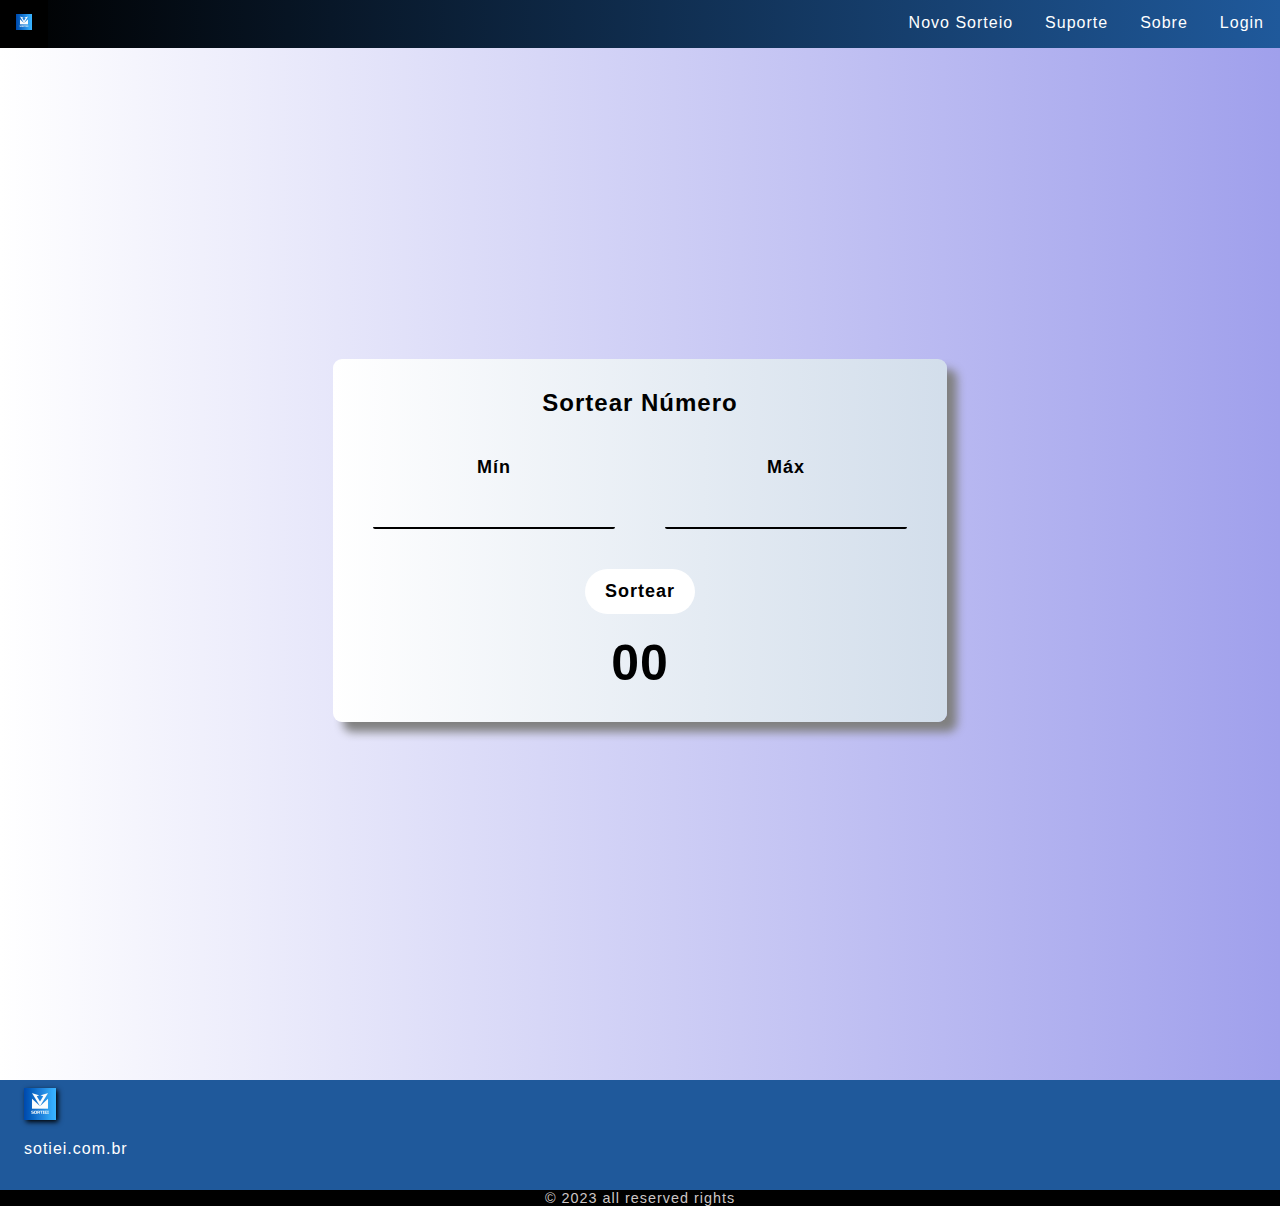
<file: index.html>
<!DOCTYPE html>
<html lang="pt-br">
<head>
    <meta charset="UTF-8">
    <meta name="viewport" content="width=device-width, initial-scale=1.0">
    <link rel="shortcut icon" href="Imagens/favicon.ico" type="image/x-icon">
    <title>sortiei</title>

    <link rel="stylesheet" href="https://cdnjs.cloudflare.com/ajax/libs/font-awesome/6.4.0/css/all.min.css" integrity="sha512-iecdLmaskl7CVkqkXNQ/ZH/XLlvWZOJyj7Yy7tcenmpD1ypASozpmT/E0iPtmFIB46ZmdtAc9eNBvH0H/ZpiBw==" crossorigin="anonymous" referrerpolicy="no-referrer" />
    <link rel="stylesheet" href="css/styleheader.css">
    <link rel="stylesheet" href="css/stylemain.css">
    <link rel="stylesheet" href="css/stylefooter.css">    

</head>
<body>
    
    <header>    
        <nav> 
                
                <div class="logo"><a href="HTML/Login.html" ><img src="Imagens/favicon-16x16.png" alt="" style="background-color: transparent;"></a></div>
                   <a href="HTML/Login.html">Login</a>
                   <a href="HTML/sobre.html">Sobre</a>
                   <a href="HTML/suporte.html">Suporte</a>
                   <a href="index.html">Novo Sorteio</a>
                   
               

        </nav>
    </header>


    <main>
        <div class="divp-degrade">
             
            <h2>Sortear Número</h2>

            <div class="div-sorteio">
                <div class="min">
                    <label for="min">Mín</label>
                    <input id="min" type="number" name="min">
                </div>
                <div class="max">
                    <label for="max">Máx</label>
                    <input id="max" type="number" name="max">
                </div>
            </div>
            
            <button id="button-s" type="submit" onclick="abrir();" return false>Sortear</button>
            
            <div id="resultado">
                <span>
                    00
                </span>
            </div>
        </div>

        <script src="js/script-sortiei.js"></script>
        
    </main>

    <footer>
        <div id="rodape">
            <div id="rodape-2">
                <h1><a href="HTML/Login.html" style="background-color: transparent;"><img src="Imagens/favicon-32x32.png" alt=""></a></h1>

            <p><a href="HTML/Login.html">sotiei.com.br</a></p>
            
            
            <div id="rodape-links">
                <a href="#" class="link" id="insta">
                    <i class="fa-brands fa-instagram"></i>
                </a>
                
                <a href="#" class="link" id="face">
                    <i class="fa-brands fa-facebook-f"></i>
                </a>
                
                <a href="#" class="link" id="whatsapp">
                    <i class="fa-brands fa-whatsapp"></i>
                </a>
            </div>
            </div>
            
            
        </div> 
        <div id="copy">
            &#169
            2023 all reserved rights
        </div> 
    </footer>


    
</body>
</html>
<!--No main da página index, foi onde foi desenvolvido o sorteador de número aleatório, dividindo as partes em div para mante a página organizada, foi adicionado um label para que seja informado em qual parte o usuário vai esta mexendo, por o exemplo, foi criado um label "Mín" para informa o valo mínimo que devemos modificar na hora de sortea um numero, também foi utilizado um input para informa o campo onde devemos modificar o número, foi atribuído o tipo de 'number' para o input possa receber apenas número, foi criado um butão fora das divs, foi atribuído o nome sortear, depois foi criado um outra div com span para mostra o resultado do sorteio.  -->
</file>
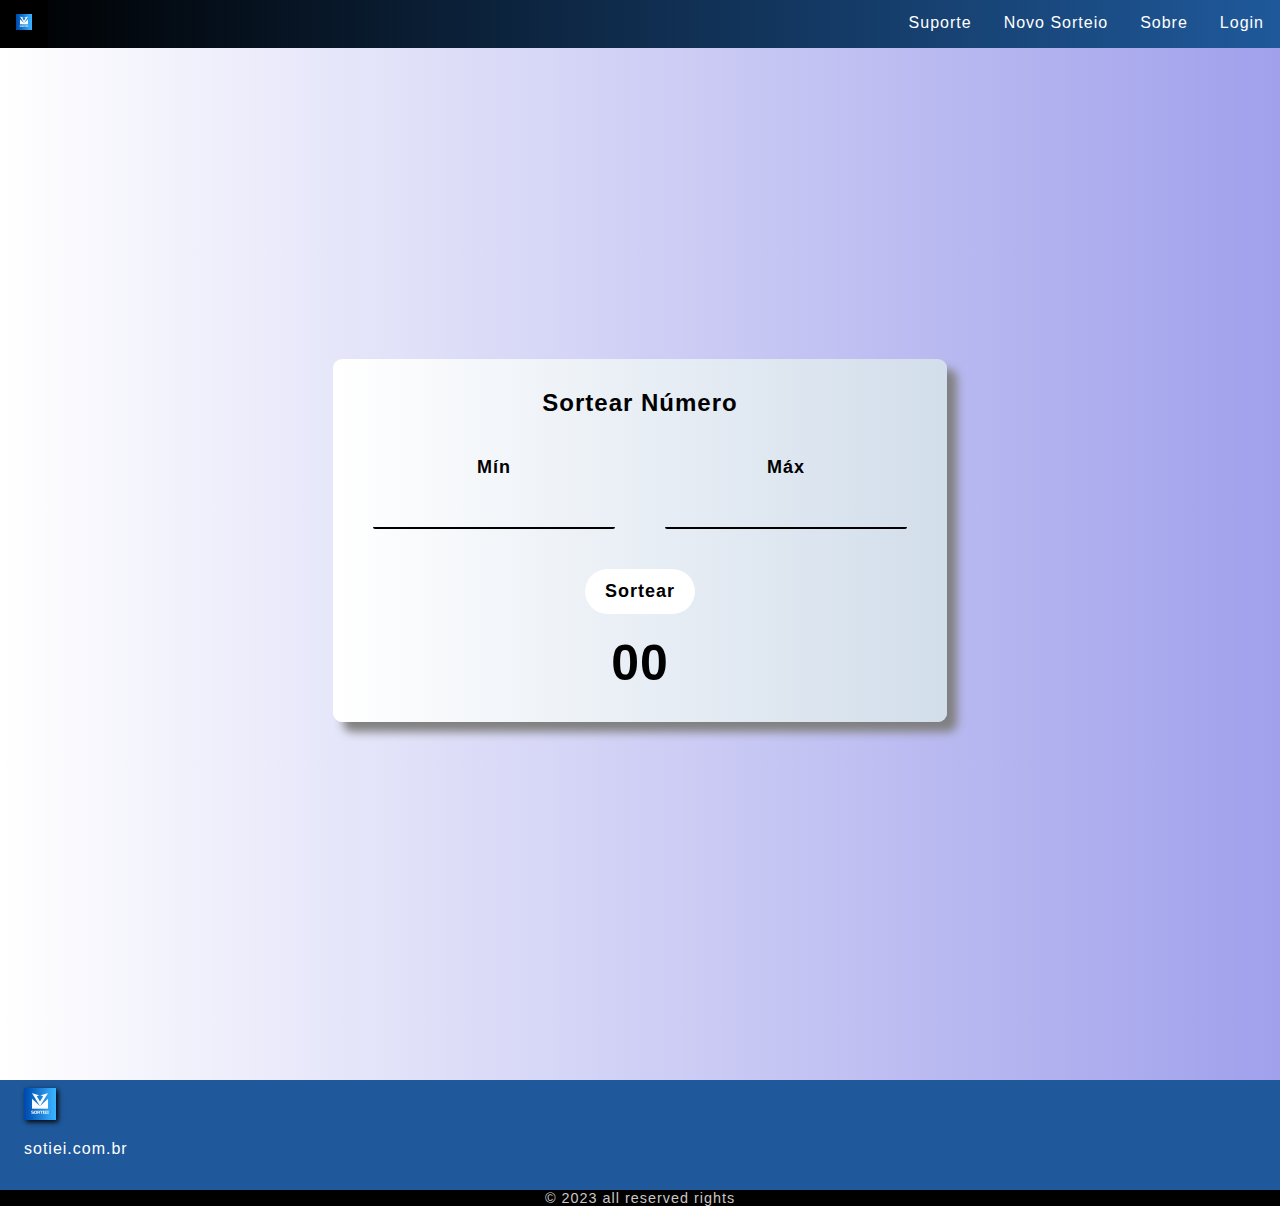
<file: HTML/index.html>
<!DOCTYPE html>
<html lang="pt-br">
<head>
    <meta charset="UTF-8">
    <meta name="viewport" content="width=device-width, initial-scale=1.0">
    <link rel="shortcut icon" href="../Imagens/favicon.ico" type="image/x-icon">
    <title>sortiei</title>

    <link rel="stylesheet" href="https://cdnjs.cloudflare.com/ajax/libs/font-awesome/6.4.0/css/all.min.css" integrity="sha512-iecdLmaskl7CVkqkXNQ/ZH/XLlvWZOJyj7Yy7tcenmpD1ypASozpmT/E0iPtmFIB46ZmdtAc9eNBvH0H/ZpiBw==" crossorigin="anonymous" referrerpolicy="no-referrer" />
    <link rel="stylesheet" href="/css/styleheader.css">
    <link rel="stylesheet" href="/css/stylemain.css">
    <link rel="stylesheet" href="/css/stylefooter.css">    

</head>
<body>
    
    <header>    
        <nav> 
                
                <div class="logo"><a href="Login.html" ><img src="../Imagens/favicon-16x16.png" alt="" style="background-color: transparent;"></a></div>
                   <a href="/HTML/Login.html">Login</a>
                   <a href="/HTML/sobre.html">Sobre</a>
                   <a href="/HTML/index.html">Novo Sorteio</a>
                   <a href="suporte.html">Suporte</a>
               

        </nav>
    </header>


    <main>
        <div class="divp-degrade">
             
            <h2>Sortear Número</h2>

            <div class="div-sorteio">
                <div class="min">
                    <label for="min">Mín</label>
                    <input id="min" type="number" name="min">
                </div>
                <div class="max">
                    <label for="max">Máx</label>
                    <input id="max" type="number" name="max">
                </div>
            </div>
            
            <button id="button-s" type="submit" onclick="abrir();" return false>Sortear</button>
            
            <div id="resultado">
                <span>
                    00
                </span>
            </div>
        </div>

        <script src="../js/script-sortiei.js"></script>
        
    </main>

    <footer>
        <div id="rodape">
            <div id="rodape-2">
                <h1><a href="Login.html" style="background-color: transparent;"><img src="../Imagens/favicon-32x32.png" alt=""></a></h1>

            <p><a href="Login.html">sotiei.com.br</a></p>
            
            
            <div id="rodape-links">
                <a href="#" class="link" id="insta">
                    <i class="fa-brands fa-instagram"></i>
                </a>
                
                <a href="#" class="link" id="face">
                    <i class="fa-brands fa-facebook-f"></i>
                </a>
                
                <a href="#" class="link" id="whatsapp">
                    <i class="fa-brands fa-whatsapp"></i>
                </a>
            </div>
            </div>
            
            
        </div> 
        <div id="copy">
            &#169
            2023 all reserved rights
        </div> 
    </footer>


    
</body>
</html>
<!--No main da página index, foi onde foi desenvolvido o sorteador de número aleatório, dividindo as partes em div para mante a página organizada, foi adicionado um label para que seja informado em qual parte o usuário vai esta mexendo, por o exemplo, foi criado um label "Mín" para informa o valo mínimo que devemos modificar na hora de sortea um numero, também foi utilizado um input para informa o campo onde devemos modificar o número, foi atribuído o tipo de 'number' para o input possa receber apenas número, foi criado um butão fora das divs, foi atribuído o nome sortear, depois foi criado um outra div com span para mostra o resultado do sorteio.  -->
</file>
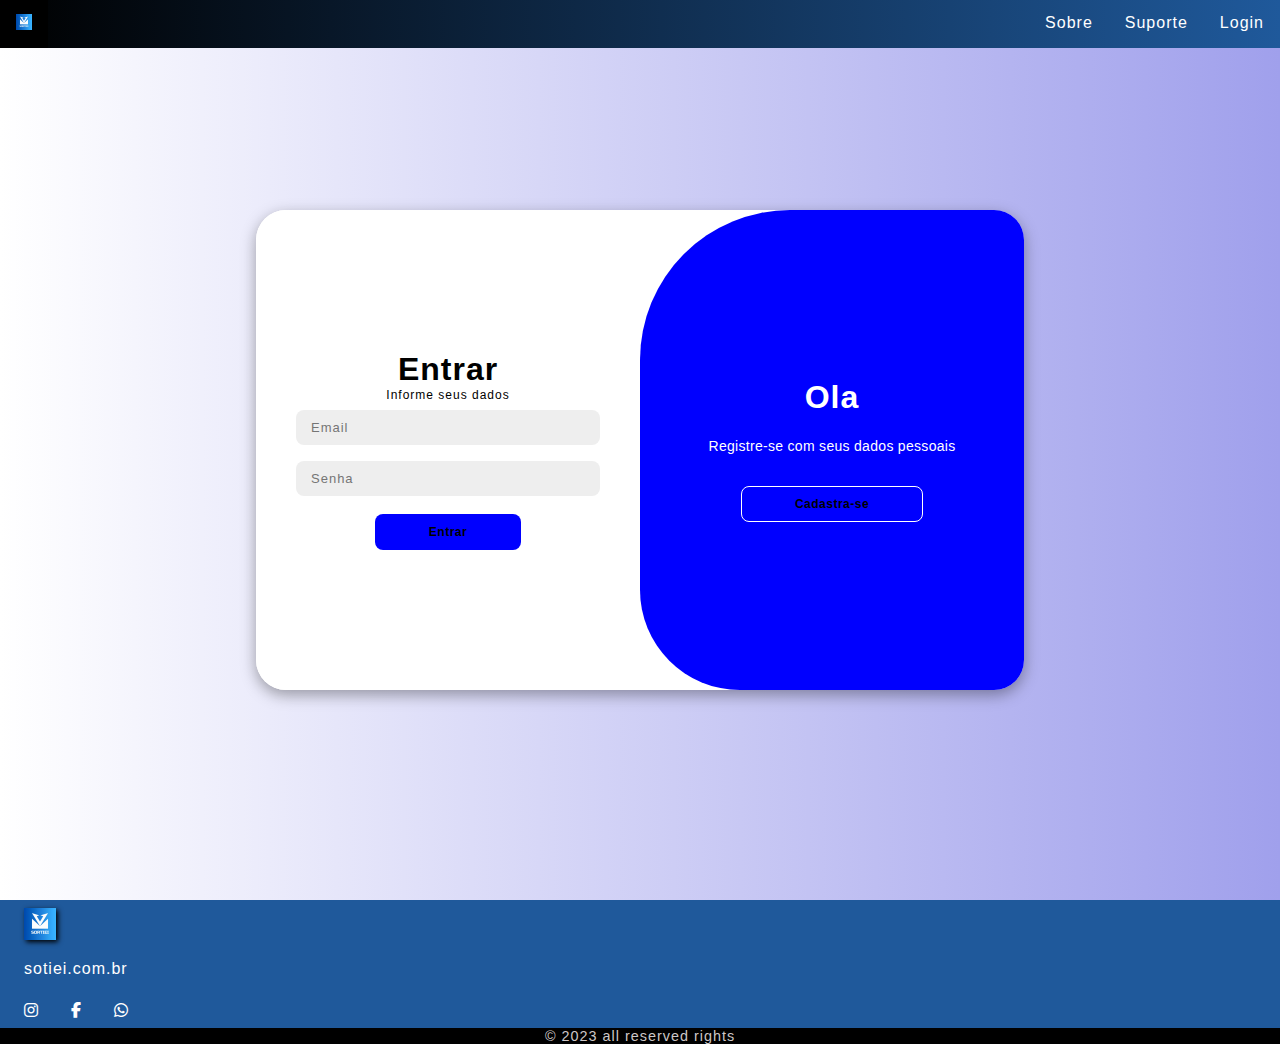
<file: HTML/Login.html>
<!DOCTYPE html>
<html lang="pt-br">
<head>
    <meta charset="UTF-8">
    <meta name="viewport" content="width=device-width, initial-scale=1.0">
    <title>sortiei</title>

    <link rel="shortcut icon" href="../Imagens/favicon.ico" type="image/x-icon">
    <link rel="stylesheet" href="https://cdnjs.cloudflare.com/ajax/libs/font-awesome/6.4.2/css/all.min.css">
    <link rel="stylesheet" href="../css/styleheader.css">
    <link rel="stylesheet" href="../css/stylemain-login.css">
    <link rel="stylesheet" href="../css/stylefooter.css">
    <link rel="stylesheet" href="../css/stylemain-login.css">
</head>
<body>

    <header>
        <nav> 
            <div class="logo"><a href="../HTML/Login.html" ><img src="../Imagens/favicon-16x16.png" alt="" style="background-color: transparent;"></a></div>
               <a href="../HTML/Login.html">Login</a>
               <a href="suportetwo.html">Suporte</a>
               <a href="../HTML/sobretwo.html">Sobre</a>
               
        </nav>
    </header>


    <main>
         <div class="Principal" id="Principal">
            <div class="lado-Principal l1">
                <form class="form1" id="form1">

                    <h1>Criar uma conta</h1>

                    <span> Informe seus dados </span>

                    <div class="form-control" >    
                        <input type="text" id="nome" placeholder="Nome">
                    </div>
                    <div class="form-control">
                        <input type="email" id="email" placeholder="Email">  
                    </div>
                    <div class="form-control">
                        <input type="password" id="senha" placeholder="Senha">
                    </div>
                    <button type="submit" onclick="checkInputs(); return false">Registrar-se</button>
            
                </form>
            </div>
            <div class="lado-Principal l2">
                <form>
                    <h1>Entrar</h1>
                    
                    <span> Informe seus dados </span>
                    
                    <input type="email" placeholder="Email" id="email267">
                    <input type="password" placeholder="Senha" id="senha267">
                    <button type="submit" onclick="logar();  return false">Entrar</button>
                
                </form>
            </div>
            <div class="painel-Principal">
                <div class="painel-geral">
                    <div class="painel p-esquerdo">
                        <h1>Seja bem-vindo</h1>
                        <p>Entre com seus dados pessoais</p>
                        <button class="butao" id="login">Entrar</button>
                    </div>
                    <div class="painel p-direito">
                        <h1>Ola</h1>
                        <p>Registre-se com seus dados pessoais</p>
                        <button class="butao" id="registrar">Cadastra-se</button>
                    </div>
                </div>
            </div>
        </div>

        <script src="../js/script-login.js"></script>
        <script src="../js/Validação-login.js"></script>
    </main>

    <footer>
        <div id="rodape">
            <div id="rodape-2">
                <h1><a href="Login.html" style="background-color: transparent;"><img src="../Imagens/favicon-32x32.png" alt=""></a></h1>

            <p><a href="Login.html">sotiei.com.br</a></p>
            
            
            <div id="rodape-links">
                <a href="#" class="link" id="insta">
                    <i class="fa-brands fa-instagram"></i>
                </a>
                
                <a href="#" class="link" id="face">
                    <i class="fa-brands fa-facebook-f"></i>
                </a>
                
                <a href="#" class="link" id="whatsapp">
                    <i class="fa-brands fa-whatsapp"></i>
                </a>
            </div>
            </div>
            
            
        </div> 
        <div id="copy">
            &#169
            2023 all reserved rights
        </div>
    </footer>
</body>
</html>

<!--Essa página foi criado um login, para que o usuarrio possa acessar o site atras de um email e senha, aqui também foi criado uma tela cadastrar-->
<!--Foi utilizado algumas divs, organizando a tela, e dentro da 'form' foi criado os inputs e a parte onde ira receber os dados do úsuario, também foi utilizado alguns botoes para pode cadastrar e acessar a tela principal.
-->
</file>
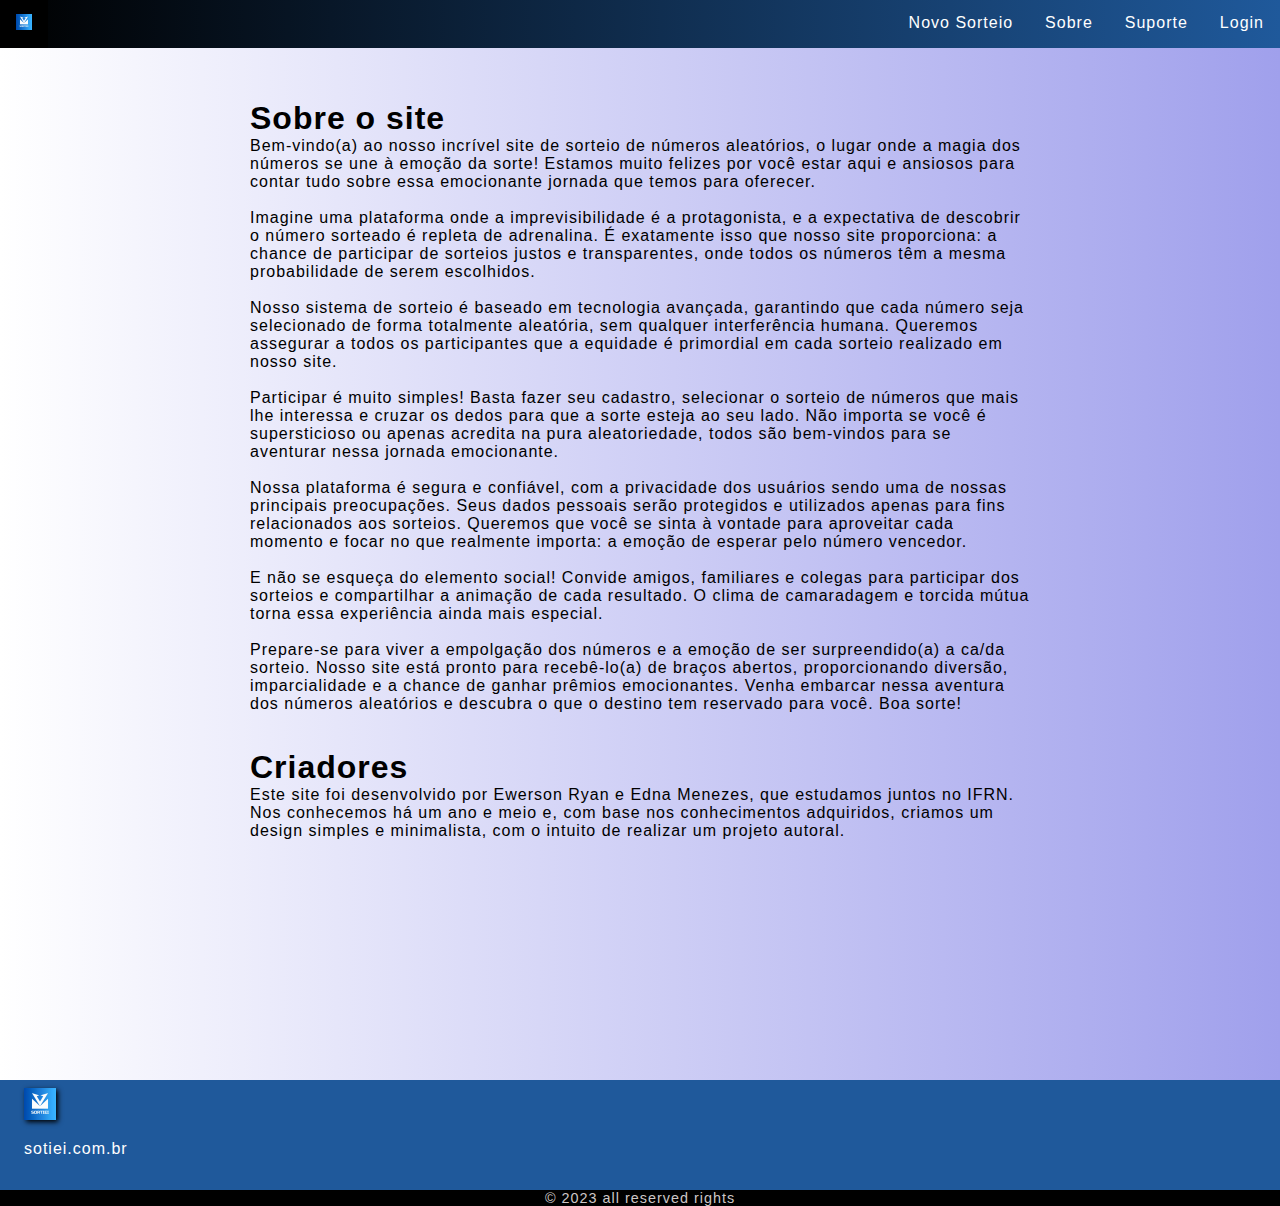
<file: HTML/sobre.html>
<!DOCTYPE html>
<html lang="pt-br">
<head>
    <meta charset="UTF-8">
    <meta name="viewport" content="width=device-width, initial-scale=1.0">
    <title>sortiei</title>
    
    <link rel="shortcut icon" href="../Imagens/favicon.ico" type="image/x-icon">
    <link rel="stylesheet" href="../css/styleheader.css">
    <link rel="stylesheet" href="../css/stylefooter.css">
    <link rel="stylesheet" href="../css/stylemain-sobre.css">
    <link rel="stylesheet" href="https://cdnjs.cloudflare.com/ajax/libs/font-awesome/6.4.0/css/all.min.css" integrity="sha512-iecdLmaskl7CVkqkXNQ/ZH/XLlvWZOJyj7Yy7tcenmpD1ypASozpmT/E0iPtmFIB46ZmdtAc9eNBvH0H/ZpiBw==" crossorigin="anonymous" referrerpolicy="no-referrer"/>
    
</head>
<body>
    <header>
        <nav> 
                
            <div class="logo"><a href="Login.html" ><img src="../Imagens/favicon-16x16.png" alt="" style="background-color: transparent;"></a></div>
               <a href="../HTML/Login.html">Login</a>
               <a href="suporte.html">Suporte</a>
               <a href="../HTML/sobre.html">Sobre</a>
               <a href="../index.html">Novo Sorteio</a>
        
               
           

    </nav>
    </header>
    <main id="info">
        <div class="in">
            <h1>Sobre o site</h1>
    <p>
     Bem-vindo(a) ao nosso incrível site de sorteio de números aleatórios, o lugar onde a magia dos números se une à emoção da sorte! Estamos muito felizes por você estar aqui e ansiosos para contar tudo sobre essa emocionante jornada que temos para oferecer.
    <br>
    <br>
    Imagine uma plataforma onde a imprevisibilidade é a protagonista, e a expectativa de descobrir o número sorteado é repleta de adrenalina. É exatamente isso que nosso site proporciona: a chance de participar de sorteios justos e transparentes, onde todos os números têm a mesma probabilidade de serem escolhidos.
    <br>
    <br>
    Nosso sistema de sorteio é baseado em tecnologia avançada, garantindo que cada número seja selecionado de forma totalmente aleatória, sem qualquer interferência humana. Queremos assegurar a todos os participantes que a equidade é primordial em cada sorteio realizado em nosso site.
    <br>
    <br>
    Participar é muito simples! Basta fazer seu cadastro, selecionar o sorteio de números que mais lhe interessa e cruzar os dedos para que a sorte esteja ao seu lado. Não importa se você é supersticioso ou apenas acredita na pura aleatoriedade, todos são bem-vindos para se aventurar nessa jornada emocionante.
    <br>
    <br>
    Nossa plataforma é segura e confiável, com a privacidade dos usuários sendo uma de nossas principais preocupações. Seus dados pessoais serão protegidos e utilizados apenas para fins relacionados aos sorteios. Queremos que você se sinta à vontade para aproveitar cada momento e focar no que realmente importa: a emoção de esperar pelo número vencedor.
    <br>
    <br>
    E não se esqueça do elemento social! Convide amigos, familiares e colegas para participar dos sorteios e compartilhar a animação de cada resultado. O clima de camaradagem e torcida mútua torna essa experiência ainda mais especial.
    <br>
    <br>
    Prepare-se para viver a empolgação dos números e a emoção de ser surpreendido(a) a ca/da sorteio. Nosso site está pronto para recebê-lo(a) de braços abertos, proporcionando diversão, imparcialidade e a chance de ganhar prêmios emocionantes. Venha embarcar nessa aventura dos números aleatórios e descubra o que o destino tem reservado para você. Boa sorte!
    </P>
    <br>
    <br>
    <h1>Criadores</h1>
    <p> Este site foi desenvolvido por Ewerson Ryan e Edna Menezes, que estudamos juntos no IFRN. Nos conhecemos há um ano e meio e, com base nos conhecimentos adquiridos, criamos um design simples e minimalista, com o intuito de realizar um projeto autoral.</p>

        </div>
    </main>
    <footer>
        <div id="rodape">
            <div id="rodape-2">
                <h1><a href="Login.html" style="background-color: transparent;"><img src="../Imagens/favicon-32x32.png" alt=""></a></h1>

            <p><a href="site.html">sotiei.com.br</a></p>
            
            
            <div id="rodape-links">
                <a href="#" class="link" id="insta">
                    <i class="fa-brands fa-instagram"></i>
                </a>
                
                <a href="#" class="link" id="face">
                    <i class="fa-brands fa-facebook-f"></i>
                </a>
                
                <a href="#" class="link" id="whatsapp">
                    <i class="fa-brands fa-whatsapp"></i>
                </a>
            </div>
            </div>
            
            
        </div> 
        <div id="copy">
            &#169
            2023 all reserved rights
        </div>
    </footer>
    
</body>
</html>

<!-- Essa tela foi criada para informa algo a mais sobre o site e sobre os criadores dele-->
<!--Essa tela segue o mesmo padrão das anteriores, sempre sendo separada por div e mantendo a organização, tambem utilizado alguns tags de de titulo e de paragrafo também-->
</file>
<file: css/styleheader.css>
*{
    margin: 0px;
    box-sizing: border-box;
    font-family: 'inter', sans-serif;
    padding: 0px;
}
nav {
    background-image: linear-gradient(to left, #1f599b,black);
    overflow: hidden;
    position: fixed;
    width: 100%;
}
nav .logo {
    color: white;
    float: left;
    display: block;
}
nav a {
    color: white;
    float: right;
    display: block;
    text-decoration: none;
    padding: 14px 16px;
    transition: background .5s;
}
nav a:hover {   
    background-color: black;
    

}
@keyframes degrade-animado{
    0%{
        background-position: 0%;
    }
    100%{
        background-position: 100%;
    }
}
</file>
<file: css/stylemain.css>
*{
    margin: 0%;
    padding: 0%;
    box-sizing: border-box;
    font-family: 'inter', sans-serif ;
}
body {
    background-color: white;
    
}
main {
    background: linear-gradient(to right, #fff, rgb(160, 160, 236)); 
    width: 100%;
    display: flex;
    min-height: 100vh;
    align-items: center;
    justify-content: center;
}
.divp-degrade {
    background-image: linear-gradient(to left, #1f599b, white);
    padding: 30px 40px;
    background-size: 500%, 100%;
    animation: degrade-animado 5s infinite alternate;
    min-width: 470px;
    color: black;
    box-shadow: 10px 10px 10px gray;
    border-radius: 9px; 
    display: flex;
    flex-direction: column;
    align-items: center;
}
.divp-degrade h2 {
    font: size 30PX;
    font-weight: 700;
    margin-bottom: 20px;
}
.div-sorteio {
    display: flex;
    padding: 20px 0px;
    gap: 50px;
}
.min, .max {
    display: flex;
    flex-direction: column;
    align-items: center;
}
.min label, .max label{
    font-weight: bold;
    margin-bottom: 18px; 
    font-size: 18px;
}
.min input, .max input {
    background-color: transparent;
    border: none;
    border-bottom: 2px solid black;
    font-size: 18px;
    border-radius: 2px;
    padding: 5px;
    color: black;
}
.min input:focus, .max input:focus {
    outline: none;
    border-bottom: 3px solid black;
}
#button-s {
    background-color: white;
    color: black;
    font-weight: bold;
    border: none;
    padding: 12px 20px;
    border-radius: 30px;
    width: 100;
    margin: 20px 0px;
    font-weight: bold; 
    font-size: 18px;
    cursor: pointer;
}
#resultado {
    font-size: 50px;
    font-weight: 600;
}

@keyframes degrade-animado{
    0%{
        background-position: 0%;
    }
    100%{
        background-position: 100%;
    }

    
}
</file>
<file: css/stylefooter.css>
* {
    font-family: 'inter' sans-serif;
    margin: 0%;
    padding: 0%;
    box-sizing: border-box;
    letter-spacing: 1px;
}
main {
     height: 120vh;

}
footer {
    width: 100%;
    color: black;
}
#rodape {
    background-color: #1f599b;
    display: grid;
    grid-template-columns: repeat(1, 1fr);
    padding: 0.5rem 1.5rem;
}
#rodape-2 h1 img{
    margin-bottom: 0.75rem;
   box-shadow: 2px 2px 5px black;
}
#rodape-2 a {
    text-decoration: none;
    color: white;
    transition: background .5s;
}
#rodape-2 a:hover {
    background-color: black;
}
#rodape-links {
    display: flex;
    gap: 2rem;
    margin-top: 1.5rem;
}
#rodape-links link {
    height: 2.5rem;
    width: 2.5rem;
    border-radius: 50%;
}
#rodape-links link i {
    font-size: 1.25rem  ;
}#copy {
    display: flex;
    justify-content: center;
    background-color: black;
    color: rgb(205, 199, 199);
    font-size: 0.9rem;
    font-weight: 100;
}
@keyframes degrade-animado{
    0%{
        background-position: 0%;
    }
    100%{
        background-position: 100%;
    }
}
</file>
<file: css/stylemain-login.css>
*{
    margin: 0;
    padding: 0;
    box-sizing: border-box;

}
main{
    background-color: blue;
    background: linear-gradient(to right, #fff, rgb(160, 160, 236));
    display: flex;
    align-items: center;
    justify-content: center;
    flex-direction: column;
    height: 100vh;
}

.Principal{

    background-color: #fff;
    border-radius: 30px;
    box-shadow: 0 5px 15px rgba(0, 0, 0, 0.35);
    overflow: hidden;
    position: absolute;
    width: 768px;
    max-width: 100%;
    min-height: 480px;
}
.Principal p{
    font-size:14px ;
    line-height: 20px;
    letter-spacing: 0.3px;
    margin: 20px 0;
}
.Principal span{
    font-size: 12px;
}

.form-control {
    width: 300px;
}
.form-control.sucesso input {
    border: 3px solid greenyellow; 
}
.form-control.error input {
    border: 3px solid red; 
}
   
.Principal a{
    color:blue;
    font-size: 13px;
    text-decoration: none;
    margin: 15px 0 10px;
}
.Principal button{
    background-color:blue;
    color: black;
    font-size: 12px;
    padding: 10px 53px;
    border: 1px solid transparent;
    border-radius: 8px;
    font-weight: 600;
    letter-spacing: 0.5px;
    margin-top: 10px;
    cursor: pointer;
}
.Principal button.butao {
    background-color: transparent;
    border-color: #fff; 
}

.Principal form  {
    background-color: #fff;
    display: flex;
    align-items: center;
    justify-content: center;
    flex-direction: column;
    padding: 0 40px;
    height: 100%;
}
.Principal input {
    background-color: #eee;
    border: none;
    margin: 8px 0;
    padding: 10px 15px;
    font-size: 13px;
    border-radius: 8px;
    width: 100%;
    outline: none;
}
.lado-Principal  {
    
    position: absolute;
    top: 0%;
    height: 100%                ;
    transition: all 0.6s ease-in-out;
}
.l2{
    left: 0;
    width: 50%;
    z-index: 2;
}

.Principal.active .l2{
    transform: translate(100%);
}

.l1{
    left: 0;
    width: 50%;
    opacity: 0;
    z-index: 1;
}

.Principal.active .l1{
    transform: translate(100%);
    opacity: 10;
    z-index: 5;
    animation: move 0.6s;
}
@keyframes move {
    0%, 44.99%{
        opacity: 0;
        z-index: 1;
    }
    50%, 100%{
        opacity: 1;
        z-index: 5;

    }
}
.painel-Principal{
    position: absolute;
    top: 0;
    left: 50%;
    width: 50%;
    height: 100%;
    overflow: hidden;
    border-radius: 150px 0 0 100px;
    transition: all 0.6s ease-in-out;
    z-index: 1000;
}
.Principal.active .painel-Principal{
    transform: translate(-100%);
    border-radius: 0 150px 100px 0;
}
.painel-geral {
    background-color: blue;
    height: 100%;
    background: linear-gradient(to right, );
    color: #fff;
    position: relative;
    left: -100%;
    height: 100%;
    width: 200%;
    transform: translate(0);
    transition: all 0.6s ease-in-out;
}

.Principal.active .painel-geral{
    transform: translate(50%);
}

.painel {
    position: absolute;
    width: 50%;
    height: 100%;
    display: flex;
    align-items: center;
    justify-content: center;
    flex-direction: column;
    padding: 0 30px;
    text-align: center;
    top: 0;
    transform: translate(0);
    transition: all 0.6s ease-in-out;

}

.p-esquerdo {
    transform: translate(-200%);
}

.Principal.active .p-esquerdo {
    transform: translate(0);
}

.p-direito {
    right: 0;
    transform: translate(0);

}
.Principal.active .p-direito {
    transform: translate(200%);
}
</file>
<file: css/stylemain-sobre.css>
#info .in {
    padding: 100px 250px;

}
body {
    background: linear-gradient(to right, #fff, rgb(160, 160, 236)); 
}
</file>
